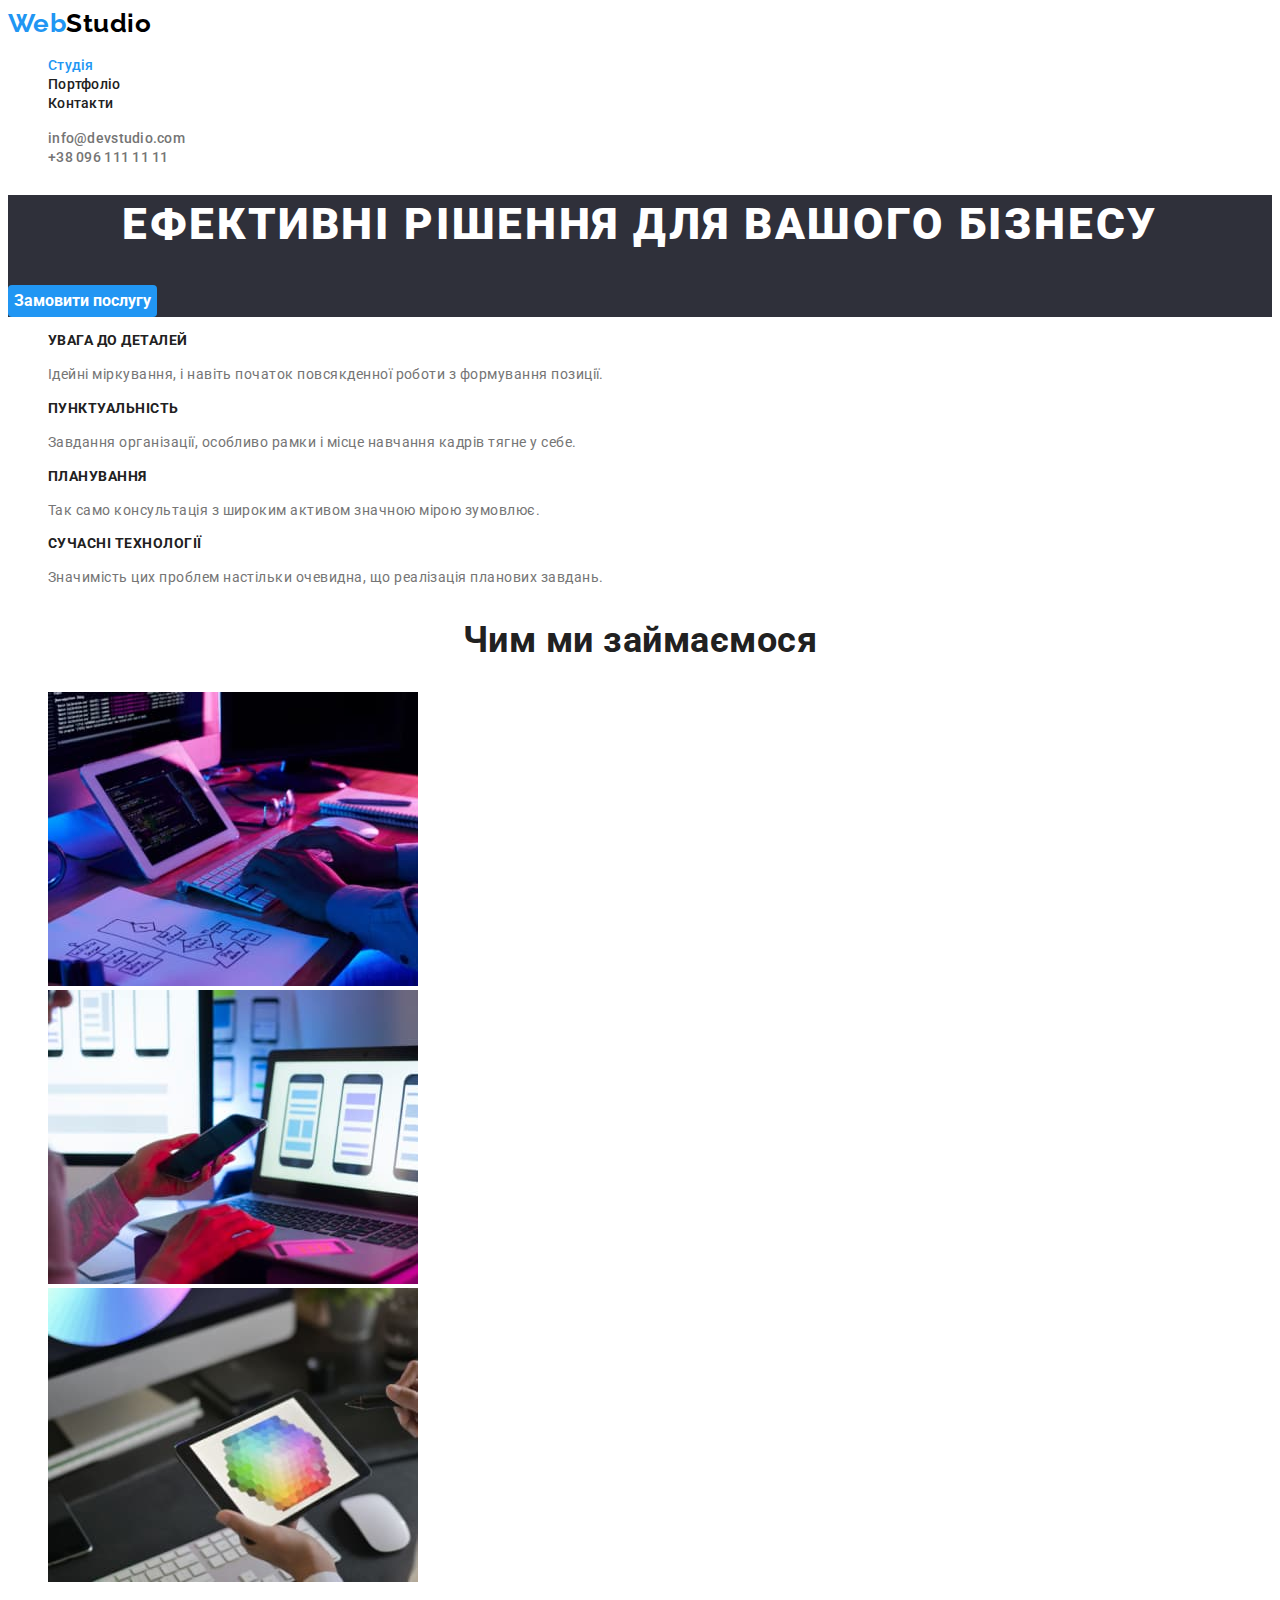
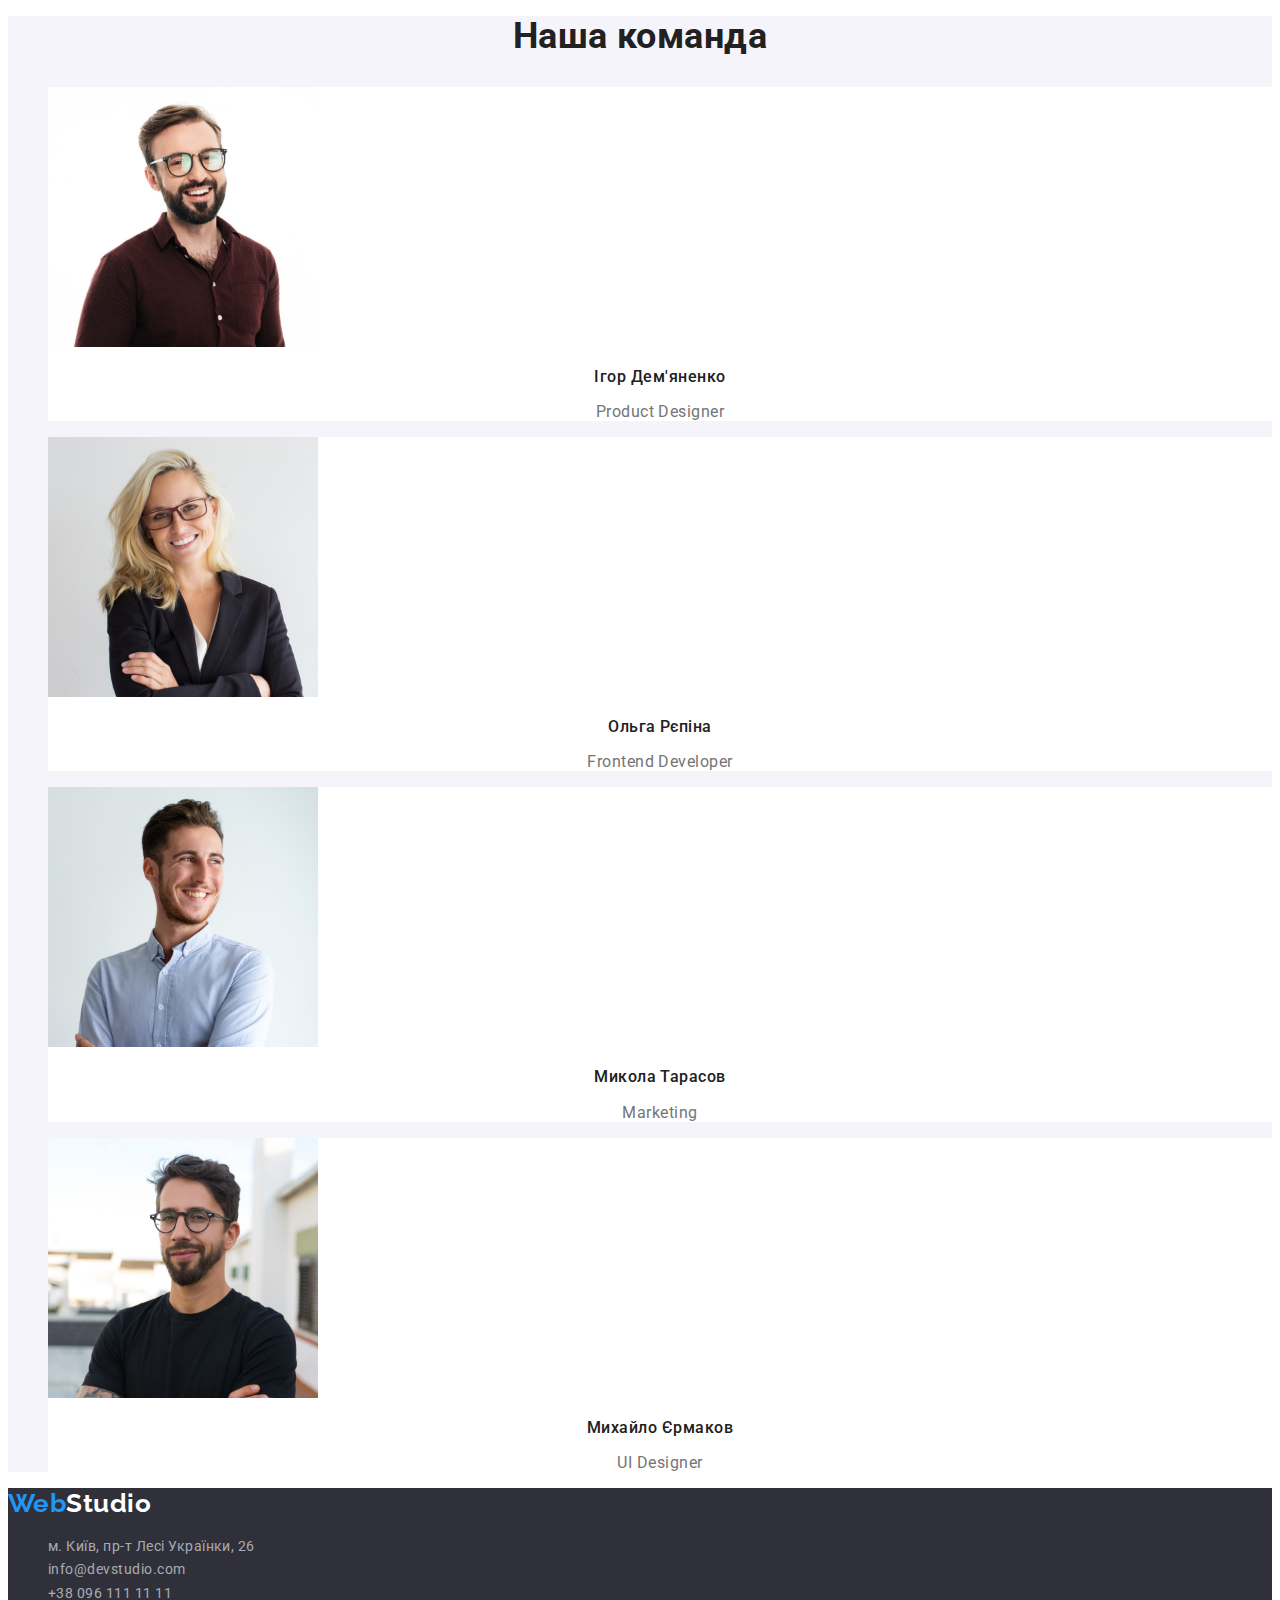
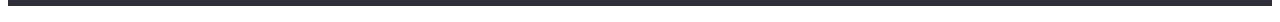
<file: index.html>
<!DOCTYPE html>
<html lang="uk">
    <head>
        <meta charset="UTF-8" />
        <meta http-equiv="X-UA-Compatible" content="IE=edge" />
        <meta name="viewport" content="width=device-width, initial-scale=1.0" />
        <title>Студія</title>
        <link rel="preconnect" href="https://fonts.googleapis.com" />
        <link rel="preconnect" href="https://fonts.gstatic.com" crossorigin />
        <link
            href="https://fonts.googleapis.com/css2?family=Raleway:wght@700&family=Roboto:wght@400;500;700;900&display=swap"
            rel="stylesheet"
        />
        <link rel="stylesheet" href="./css/styles.css" />
    </head>

    <body>
        <!-- Шапка сайту -->
        <header class="page-header">
            <a href="./index.html" class="logo link"
                >Web<span class="logo-head-accent">Studio</span></a
            >
            <nav>
                <ul class="list menu">
                    <li><a href="./index.html" class="link current">Студія</a></li>
                    <li><a href="./portfolio.html" class="link">Портфоліо</a></li>
                    <li><a href="" class="link">Контакти</a></li>
                </ul>
            </nav>
            <ul class="list head-contacts">
                <li>
                    <a href="mailto:info@devstudio.com" class="link">info@devstudio.com</a>
                </li>
                <li>
                    <a href="tel:+380961111111" class="link">+38 096 111 11 11</a>
                </li>
            </ul>
        </header>

        <main>
            <!-- Герой -->
            <section class="hero">
                <h1 class="title">Ефективні рішення для вашого бізнесу</h1>
                <button type="button" class="button">Замовити послугу</button>
            </section>
            <!-- Переваги -->
            <section class="benefits">
                <h2 class="title hidden">Переваги</h2>
                <ul class="list">
                    <li>
                        <h3 class="title">УВАГА ДО ДЕТАЛЕЙ</h3>
                        <p class="text">
                            Ідейні міркування, і навіть початок повсякденної роботи з формування
                            позиції.
                        </p>
                    </li>
                    <li>
                        <h3 class="title">ПУНКТУАЛЬНІСТЬ</h3>
                        <p class="text">
                            Завдання організації, особливо рамки і місце навчання кадрів тягне у
                            себе.
                        </p>
                    </li>
                    <li>
                        <h3 class="title">ПЛАНУВАННЯ</h3>
                        <p class="text">
                            Так само консультація з широким активом значною мірою зумовлює.
                        </p>
                    </li>
                    <li>
                        <h3 class="title">СУЧАСНІ ТЕХНОЛОГІЇ</h3>
                        <p class="text">
                            Значимість цих проблем настільки очевидна, що реалізація планових
                            завдань.
                        </p>
                    </li>
                </ul>
            </section>
            <!-- Чим ми займаємося -->
            <section class="services">
                <h2 class="title">Чим ми займаємося</h2>
                <ul class="list">
                    <li>
                        <img src="./images/codding.jpg" alt="Руки людини пишуть код" width="370" />
                    </li>
                    <li>
                        <img
                            src="./images/model.jpg"
                            alt="Руки людини тримають телефон перед ноутбуком"
                            width="370"
                        />
                    </li>
                    <li>
                        <img
                            src="./images/design.jpg"
                            alt="Руки людини тримають планшет на якому зображена кольорова палітра"
                            width="370"
                        />
                    </li>
                </ul>
            </section>
            <!-- Наша команда -->
            <section class="team">
                <h2 class="title main">Наша команда</h2>
                <ul class="list">
                    <li class="card">
                        <img src="./images/igor-demyanenko.jpg" alt="Член команди" width="270" />
                        <h3 class="title name text">Ігор Дем'яненко</h3>
                        <p class="text">Product Designer</p>
                    </li>
                    <li class="card">
                        <img src="./images/olga-repina.jpg" alt="Член команди" width="270" />
                        <h3 class="title name text">Ольга Рєпіна</h3>
                        <p class="text">Frontend Developer</p>
                    </li>
                    <li class="card">
                        <img src="./images/mykola-tarasov.jpg" alt="Член команди" width="270" />
                        <h3 class="title name text">Микола Тарасов</h3>
                        <p class="text">Marketing</p>
                    </li>
                    <li class="card">
                        <img src="./images/mykhailo-yermakov.jpg" alt="Член команди" width="270" />
                        <h3 class="title name text">Михайло Єрмаков</h3>
                        <p class="text">UI Designer</p>
                    </li>
                </ul>
            </section>
        </main>

        <!-- Футер -->
        <footer class="page-footer">
            <a href="./index.html" class="logo link"
                >Web<span class="logo-foot-accent">Studio</span></a
            >
            <address>
                <ul class="list foot-contacts">
                    <li><a href="" class="link">м. Київ, пр-т Лесі Українки, 26</a></li>
                    <li><a href="mailto:info@devstudio.com" class="link">info@devstudio.com</a></li>
                    <li><a href="tel:+380961111111" class="link">+38 096 111 11 11</a></li>
                </ul>
            </address>
        </footer>
    </body>
</html>
</file>
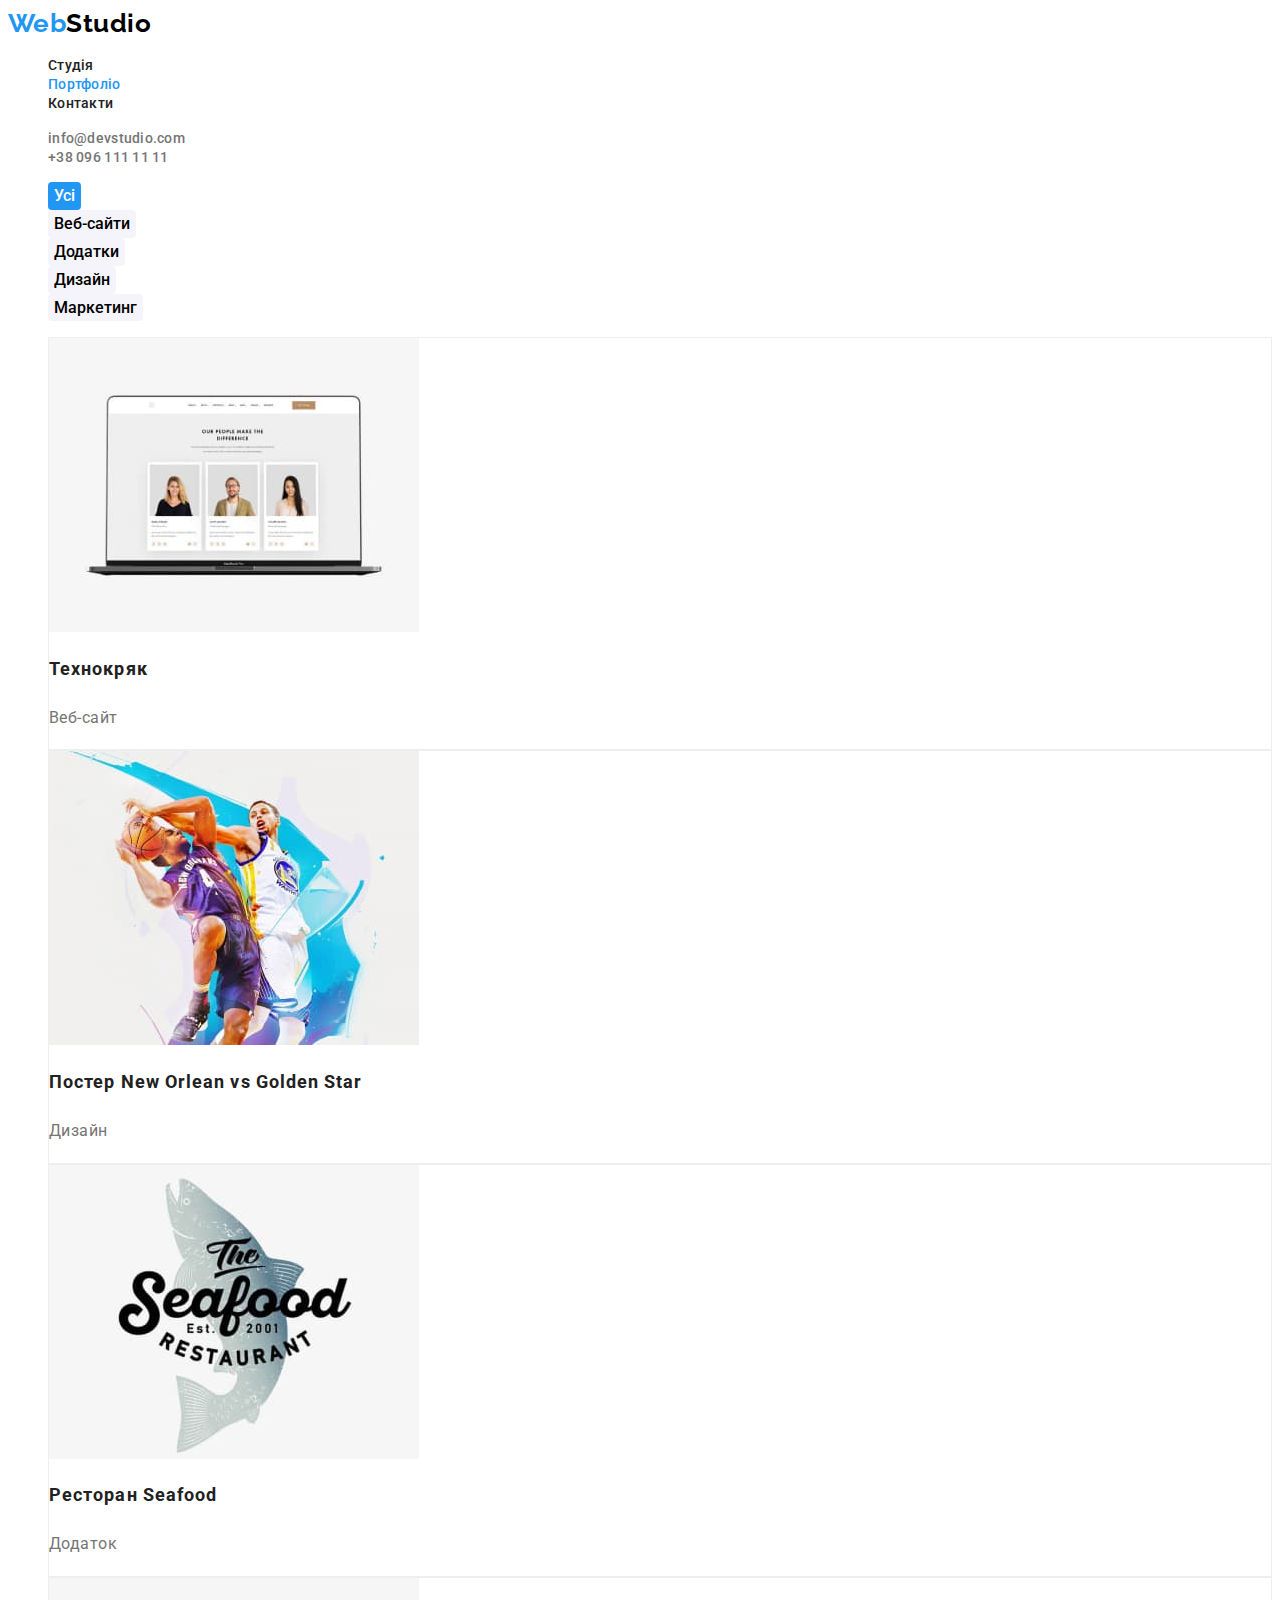
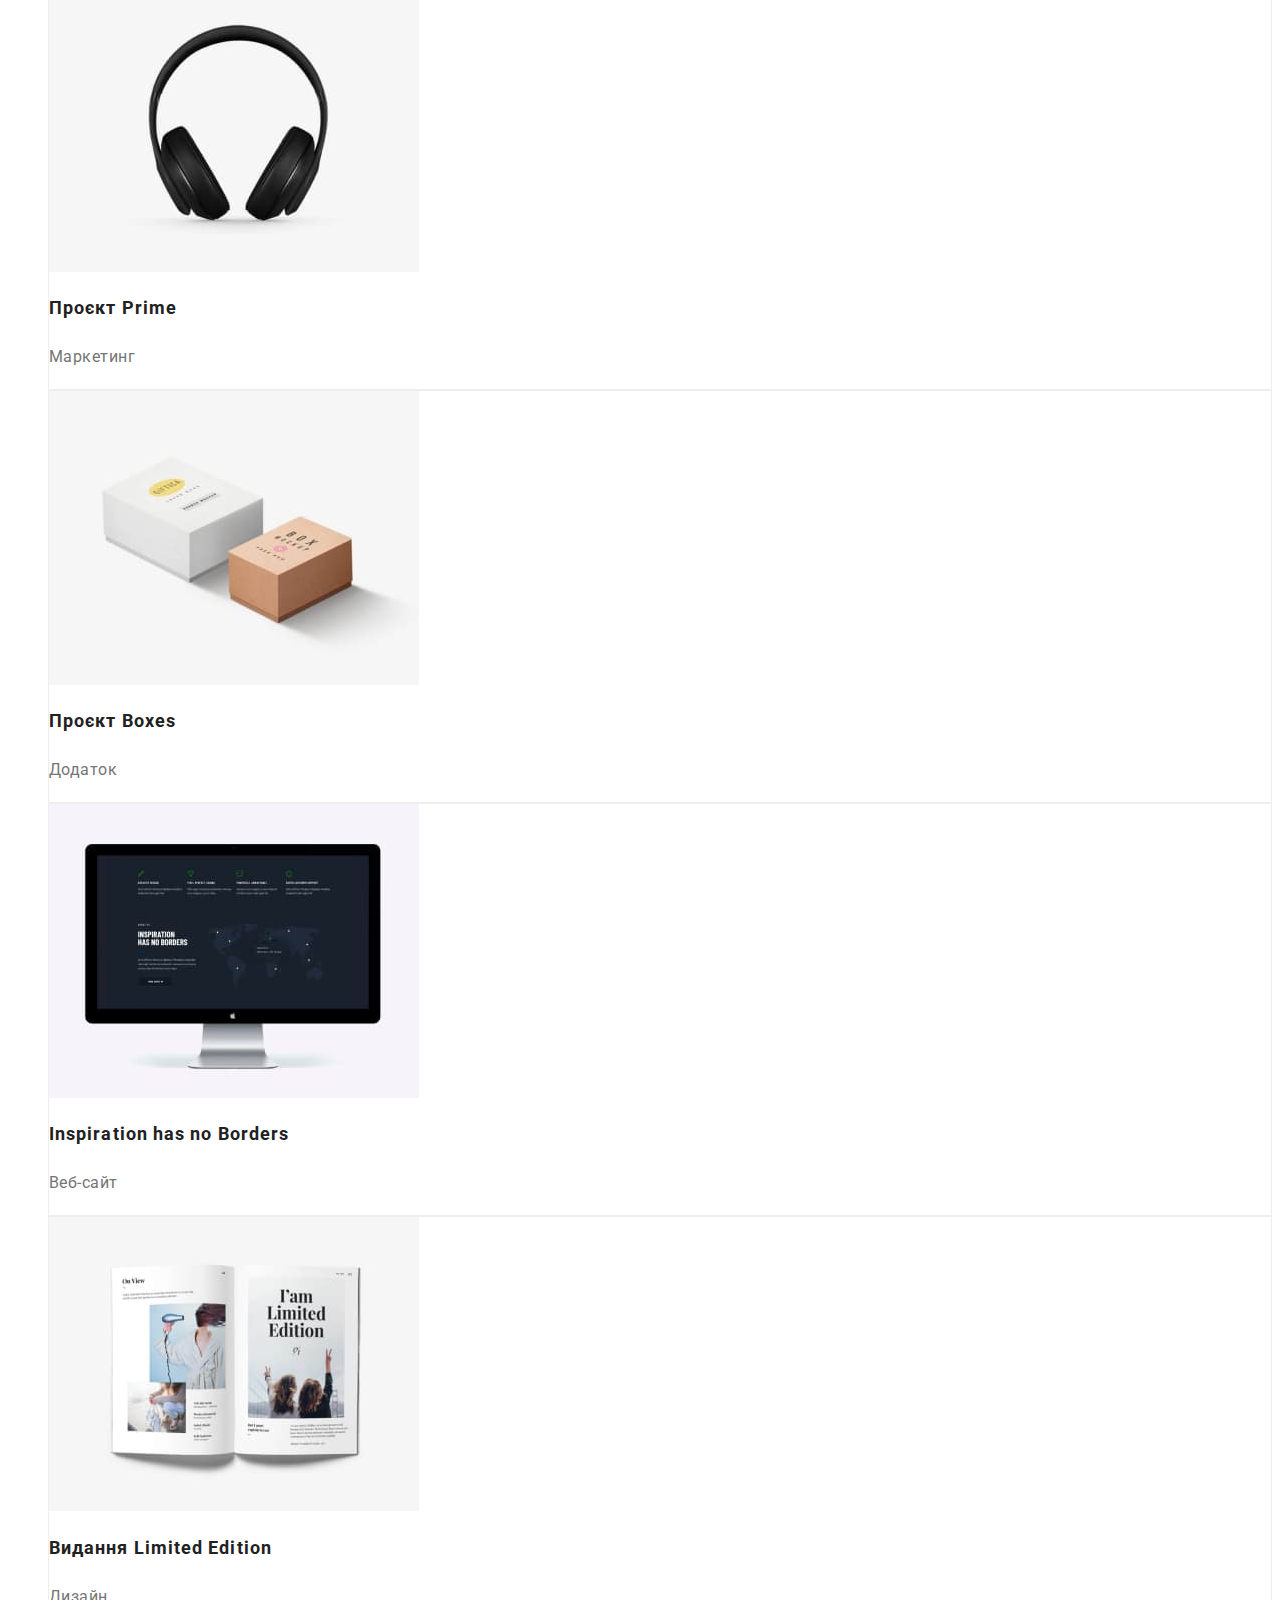
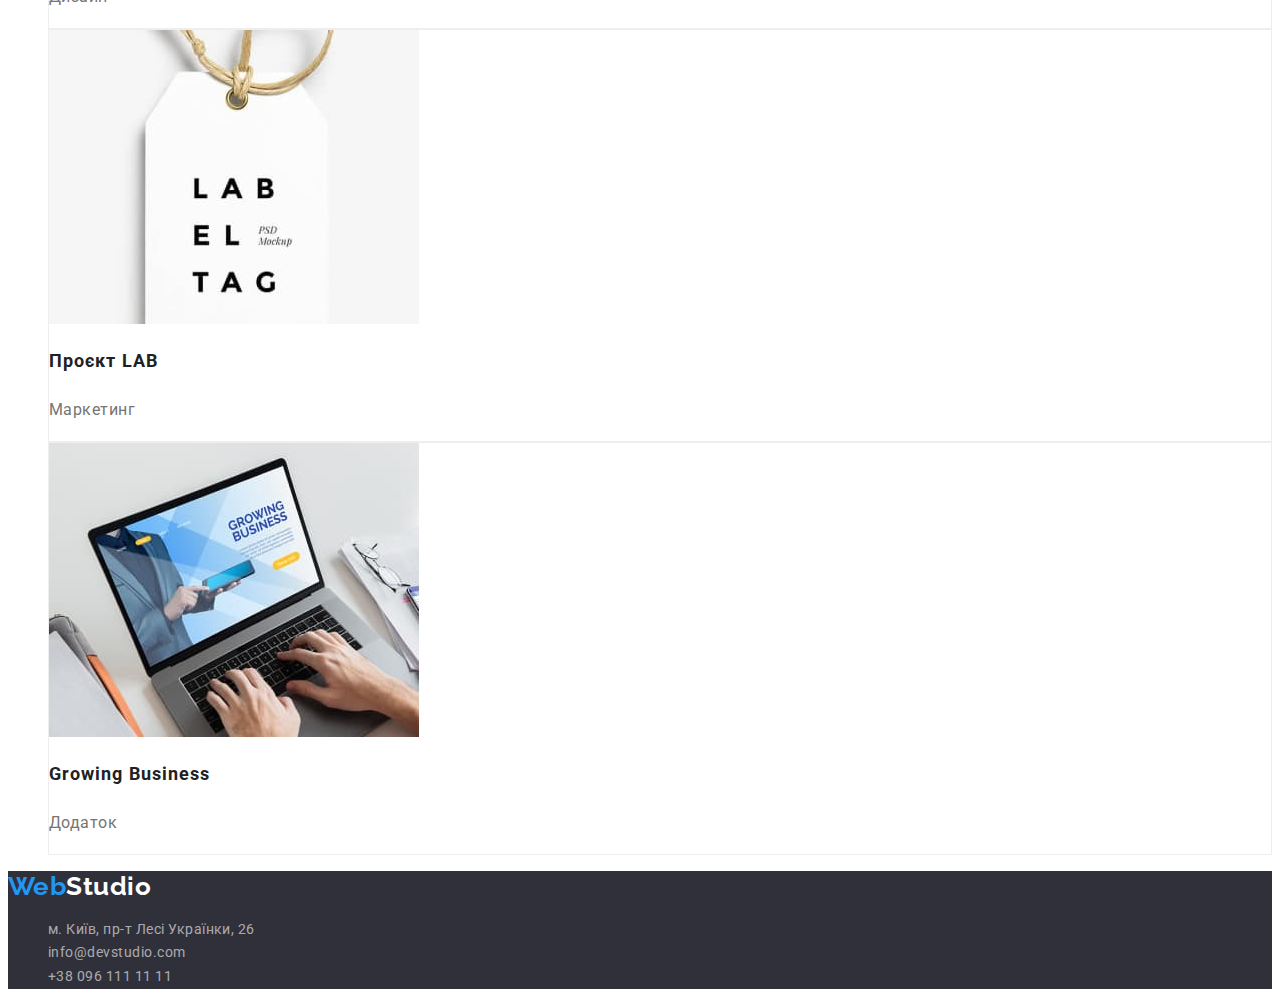
<file: portfolio.html>
<!DOCTYPE html>
<html lang="uk">
    <head>
        <meta charset="UTF-8" />
        <meta http-equiv="X-UA-Compatible" content="IE=edge" />
        <meta name="viewport" content="width=device-width, initial-scale=1.0" />
        <title>Портфоліо</title>
        <link rel="preconnect" href="https://fonts.googleapis.com" />
        <link rel="preconnect" href="https://fonts.gstatic.com" crossorigin />
        <link
            href="https://fonts.googleapis.com/css2?family=Raleway:wght@700&family=Roboto:wght@400;500;700;900&display=swap"
            rel="stylesheet"
        />
        <link rel="stylesheet" href="./css/styles.css" />
    </head>

    <body>
        <!-- Шапка сайту -->
        <header class="page-header">
            <a href="./index.html" class="logo link"
                >Web<span class="logo-head-accent">Studio</span></a
            >
            <nav>
                <ul class="list menu">
                    <li><a href="./index.html" class="link">Студія</a></li>
                    <li><a href="./portfolio.html" class="link current">Портфоліо</a></li>
                    <li><a href="" class="link">Контакти</a></li>
                </ul>
            </nav>
            <ul class="list head-contacts">
                <li>
                    <a href="mailto:info@devstudio.com" class="link">info@devstudio.com</a>
                </li>
                <li>
                    <a href="tel:+380961111111" class="link">+38 096 111 11 11</a>
                </li>
            </ul>
        </header>

        <main>
            <section class="portfolio">
                <h1 class="title hidden">Портфоліо</h1>
                <!-- Список філтрів -->
                <ul class="list filters-menu">
                    <li><button type="button" class="button current">Усі</button></li>
                    <li><button type="button" class="button">Веб-сайти</button></li>
                    <li><button type="button" class="button">Додатки</button></li>
                    <li><button type="button" class="button">Дизайн</button></li>
                    <li><button type="button" class="button">Маркетинг</button></li>
                </ul>
                <!-- Список прикладів -->
                <ul class="list examples">
                    <li class="card">
                        <a href=""
                            ><img
                                src="./images/technoquack.jpg"
                                alt="Ноутбук з відкритою веб-сторінкою проекту"
                                width="370"
                        /></a>
                        <h2 class="title">Технокряк</h2>
                        <p class="text">Веб-сайт</p>
                    </li>
                    <li class="card">
                        <a href=""
                            ><img
                                src="./images/poster-NO-vs-GS.jpg"
                                alt="Два баскетболісти борються за м'яч"
                                width="370"
                        /></a>
                        <h2 class="title">Постер New Orlean vs Golden Star</h2>
                        <p class="text">Дизайн</p>
                    </li>
                    <li class="card">
                        <a href=""
                            ><img
                                src="./images/seafood-restaurant.jpg"
                                alt="Логотип у вигляді риби та назва ресторану"
                                width="370"
                        /></a>
                        <h2 class="title">Ресторан Seafood</h2>
                        <p class="text">Додаток</p>
                    </li>
                    <li class="card">
                        <a href=""
                            ><img src="./images/project-prime.jpg" alt="Навушники" width="370"
                        /></a>
                        <h2 class="title">Проєкт Prime</h2>
                        <p class="text">Маркетинг</p>
                    </li>
                    <li class="card">
                        <a href=""
                            ><img src="./images/project-boxes.jpg" alt="Дві коробки" width="370"
                        /></a>
                        <h2 class="title">Проєкт Boxes</h2>
                        <p class="text">Додаток</p>
                    </li>
                    <li class="card">
                        <a href=""
                            ><img
                                src="./images/ihnb.jpg"
                                alt="Монітор з відкритою веб-сторінкою проекту"
                                width="370"
                        /></a>
                        <h2 class="title">Inspiration has no Borders</h2>
                        <p class="text">Веб-сайт</p>
                    </li>
                    <li class="card">
                        <a href=""
                            ><img
                                src="./images/edition-limited-edition.jpg"
                                alt="Відкрита книга"
                                width="370"
                        /></a>
                        <h2 class="title">Видання Limited Edition</h2>
                        <p class="text">Дизайн</p>
                    </li>
                    <li class="card">
                        <a href=""
                            ><img src="./images/project-lab.jpg" alt="Брендована бирка" width="370"
                        /></a>
                        <h2 class="title">Проєкт LAB</h2>
                        <p class="text">Маркетинг</p>
                    </li>
                    <li class="card">
                        <a href=""
                            ><img
                                src="./images/growing-business.jpg"
                                alt="Ноутбук з відкритою веб-сторінкою проекту"
                                width="370"
                        /></a>
                        <h2 class="title">Growing Business</h2>
                        <p class="text">Додаток</p>
                    </li>
                </ul>
            </section>
        </main>

        <!-- Футер -->
        <footer class="page-footer">
            <a href="./index.html" class="logo link"
                >Web<span class="logo-foot-accent">Studio</span></a
            >
            <address>
                <ul class="list foot-contacts">
                    <li><a href="" class="link">м. Київ, пр-т Лесі Українки, 26</a></li>
                    <li><a href="mailto:info@devstudio.com" class="link">info@devstudio.com</a></li>
                    <li><a href="tel:+380961111111" class="link">+38 096 111 11 11</a></li>
                </ul>
            </address>
        </footer>
    </body>
</html>
</file>
<file: css/styles.css>
/* Палітра кольорів */
:root {
    --accent-color: #2196F3;
    --main-color: #757575;
    --title-color: #212121;
    --black-color: #000000;
    --white-color: #FFFFFF;
    --dark-bg-color: #2F303A;
    --light-bg-color: #F5F4FA;
    --unactive-filter-color: #F5F4FA;
    --container-bg-color: #EEEEEE;
}

/* Загальні стилі */
body {
    color: var(--main-color);
    background-color: var(--white-color);

    font-family: 'Roboto', sans-serif;
    font-weight: 400;

    letter-spacing: 0.03em;
}
.hidden {
    position: absolute;
    white-space: nowrap;
    width: 1px;
    height: 1px;
    overflow: hidden;
    border: 0;
    padding: 0;
    clip: rect(0 0 0 0);
    clip-path: inset(50%);
    margin: -1px;
}
.link {
    text-decoration: none;
}
.list {
    list-style: none;
}
.title {
    color: var(--title-color);
}
.logo {
    color: var(--accent-color);

    font-family: 'Raleway', sans-serif;
    font-weight: 700;
    font-size: 26px;
    line-height: 1.19;
}
.logo-head-accent {
    color: var(--black-color);
}
.logo-foot-accent {
    color: var(--white-color);
}
.button {
    font-family: 'Roboto', sans-serif;

    cursor: pointer;
}

/* Хеддер */
.menu .link {
    color: var(--title-color);

    font-weight: 500;
    font-size: 14px;
    line-height: 1.14;
    letter-spacing: 0.02em;
}
.menu .link:hover,
.menu .link:focus,
.menu .link.current,
.head-contacts .link:hover,
.head-contacts .link:focus {
    color: var(--accent-color)
}
.head-contacts .link {
    color: var(--main-color);

    font-weight: 500;
    font-size: 14px;
    line-height: 1.14;
    letter-spacing: 0.02em
}

/* Герой */
.hero {
    background-color: var(--dark-bg-color);
}
.hero .title{
    color: var(--white-color);

    font-weight: 900;
    font-size: 44px;
    line-height: 1.36;
    text-align: center;
    letter-spacing: 0.06em;
    text-transform: uppercase;
}
.hero .button {
    color: var(--white-color);
    background-color: var(--accent-color);
    border-style: none;
    border-radius: 4px;

    font-weight: 700;
    font-size: 16px;
    line-height: 1.88;

    display: flex;
    align-items: center;
}
.hero .button:hover,
.hero .button:focus {
    background-color: #188CE8;
}

/* Переваги */
.benefits .title {
    font-size: 14px;
    line-height: 1.14;
    text-transform: uppercase;
}
.benefits .text {
    font-size: 14px;
    line-height: 1.71;
}

/* Чим ми займаємося */
.services .title{
    font-size: 36px;
    line-height: 1.16;
    text-align: center;
}

/* Наша команда */
.team {
    background-color: var(--light-bg-color);
}
.card {
    background-color: var(--white-color);
}
.team .main {
    font-size: 36px;
    line-height: 1.16;
    text-align: center;
}
.team .name {
    font-weight: 500;
}
.team .text {
    font-size: 16px;
    line-height: 1.19;
    text-align: center;
}

/* Футер */
.page-footer {
    background-color: var(--dark-bg-color);
}
.foot-contacts .link{
    color: #ffffff99;
    font-style: normal;
    font-size: 14px;
    line-height: 1.71;

}
.foot-contacts .link:hover,
.foot-contacts .link:focus {
    color: var(--white-color);
}

/* Портфоліо */
/* Список філтрів */
.filters-menu .button {
    background-color: var(--light-bg-color);
    border-style: none;
    border-radius: 4px;

    font-weight: 500;
    font-size: 16px;
    line-height: 1.62;
    text-align: center;
}
.filters-menu .button:hover,
.filters-menu .button:focus,
.filters-menu .button.current {
    color: var(--white-color);
    background-color: var(--accent-color);
}
/* Список прикладів */
.examples .card {
    border: 1px solid var(--container-bg-color);
}
.examples .title {
    font-weight: 700;
    font-size: 18px;
    line-height: 2;
    letter-spacing: 0.06em;
}
.examples .text {
    font-size: 16px;
    line-height: 1.88;
}
</file>
